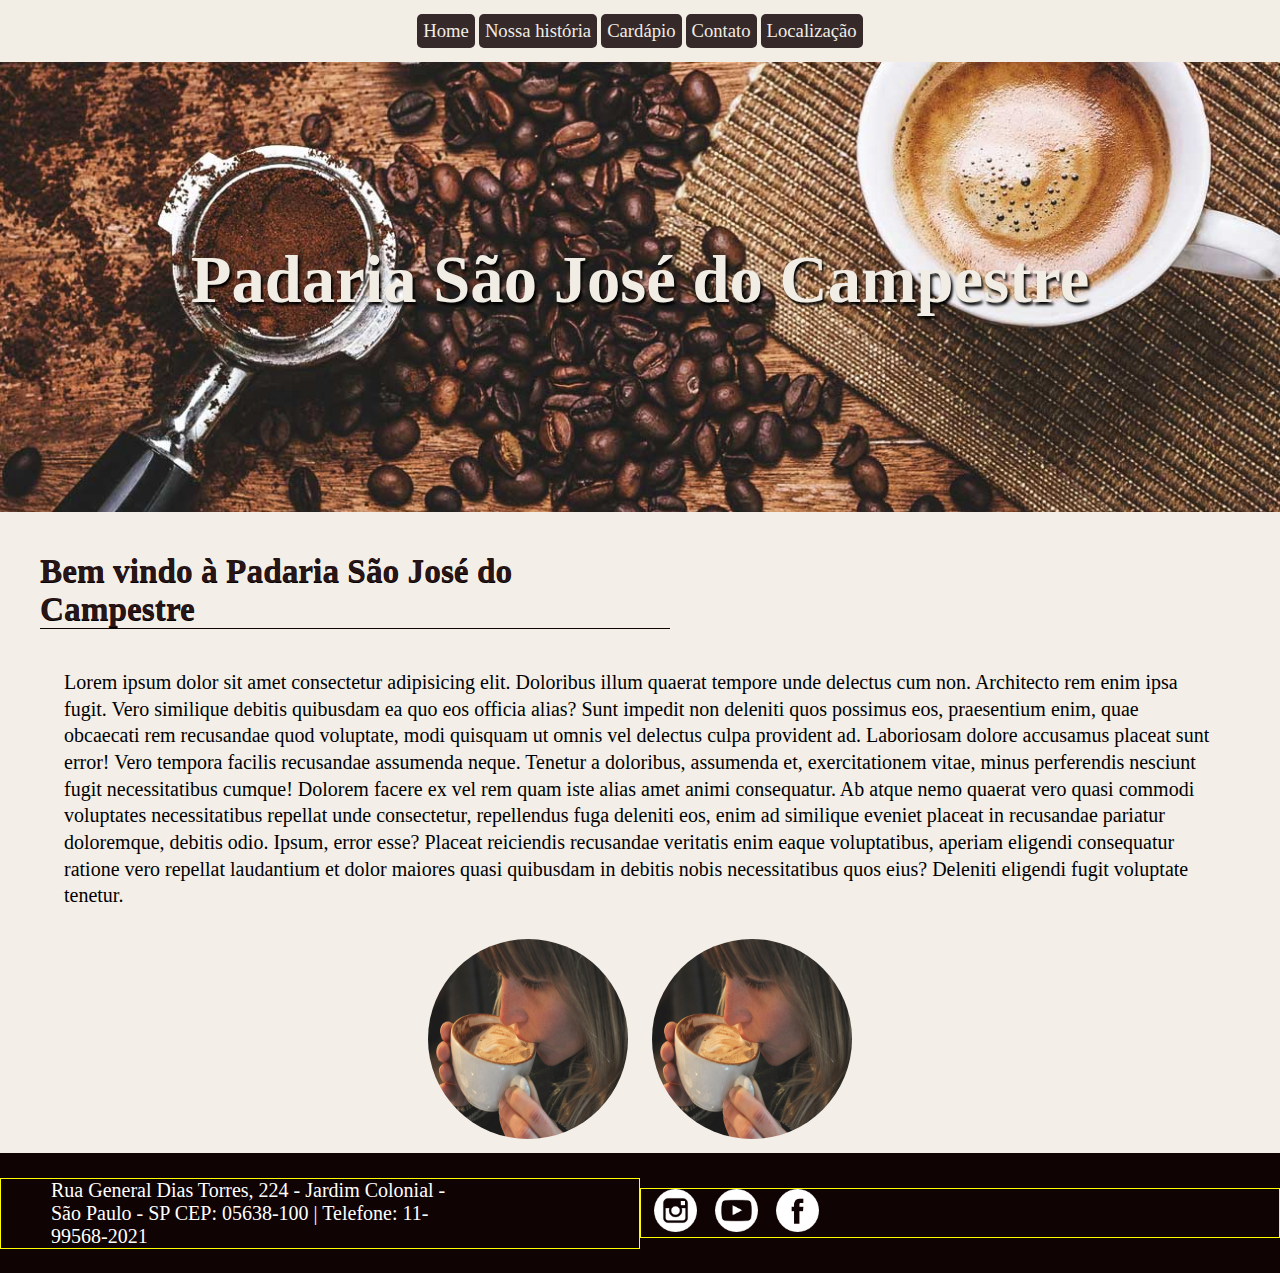
<file: 3-31032022/Cafeteria/index.html>
<!DOCTYPE html>
<html lang="pt-BR">
<head>
    <meta charset="UTF-8">
    <meta http-equiv="X-UA-Compatible" content="IE=edge">
    <meta name="viewport" content="width=device-width, initial-scale=1.0">
    <title>Padaria São José do Campestre</title>
    <!-- link para o arquivo de CSS -->
    <link rel="stylesheet" href="css/style.css">
</head>
<body>
    <!-- 
        Definir o cabeçalho da página com uma
    imagem de fundo e um texto para identificar
    o título da página com a tag h1 
-->

<nav>
    <ul>
        <li><a href="index.html">Home</a></li>
        <li><a href="nossahistoria.html">Nossa história</a></li>
        <li><a href="cardapio.html">Cardápio</a></li>
        <li><a href="contato.html">Contato</a></li>
        <li><a href="localizacao.html">Localização</a></li>
    </ul>
</nav>

<header>
    <h1>Padaria São José do Campestre</h1>
</header>


<main>
    <h2>Bem vindo à Padaria São José do Campestre</h2>
    <div id="home">
            <p>
                 Lorem ipsum dolor sit amet consectetur adipisicing elit. Doloribus illum quaerat tempore unde delectus cum non. Architecto rem enim ipsa fugit. Vero similique debitis quibusdam ea quo eos officia alias?
                 Sunt impedit non deleniti quos possimus eos, praesentium enim, quae obcaecati rem recusandae quod voluptate, modi quisquam ut omnis vel delectus culpa provident ad. Laboriosam dolore accusamus placeat sunt error!
                 Vero tempora facilis recusandae assumenda neque. Tenetur a doloribus, assumenda et, exercitationem vitae, minus perferendis nesciunt fugit necessitatibus cumque! Dolorem facere ex vel rem quam iste alias amet animi consequatur.
                 Ab atque nemo quaerat vero quasi commodi voluptates necessitatibus repellat unde consectetur, repellendus fuga deleniti eos, enim ad similique eveniet placeat in recusandae pariatur doloremque, debitis odio. Ipsum, error esse?
                 Placeat reiciendis recusandae veritatis enim eaque voluptatibus, aperiam eligendi consequatur ratione vero repellat laudantium et dolor maiores quasi quibusdam in debitis nobis necessitatibus quos eius? Deleniti eligendi fugit voluptate tenetur.
            </p>
    </div>

    <div id="imgHome">
        <img src="img/tomarcafe2.jpg" alt="Cliente na Padaria São José do Campestre">
        <img src="img/tomarcafe2.jpg" alt="Cliente na Padaria São José do Campestre">
    </div>

</main>

<footer>
    <div id="endereco">
        <style>

            p {
                margin-right: 180px;
                margin-left: 50px;
            }
        
        </style>
            <p>
            Rua General Dias Torres, 224
            - Jardim Colonial - São Paulo - SP
            CEP: 05638-100
            | Telefone: 11-99568-2021
            </p>
    </div>
    <div id="redes">
        <ul>
            <li><a href="http://www.instagram.com" target="_blank"><img src="img/instagram.png" alt="Nosso Instagram"></a></li>
            <li><a href="http://www.youtube.com" target="_blank"><img src="img/youtube.png" alt="Nosso Canal do YouTube"></a></li>
            <li><a href="http://www.facebook.com" target="_blank"><img src="img/facebook.png" alt="Nosso Facebook"></a></li>
        </ul>
    </div>
</footer>


</body>
</html>






</body>

</html>
</file>
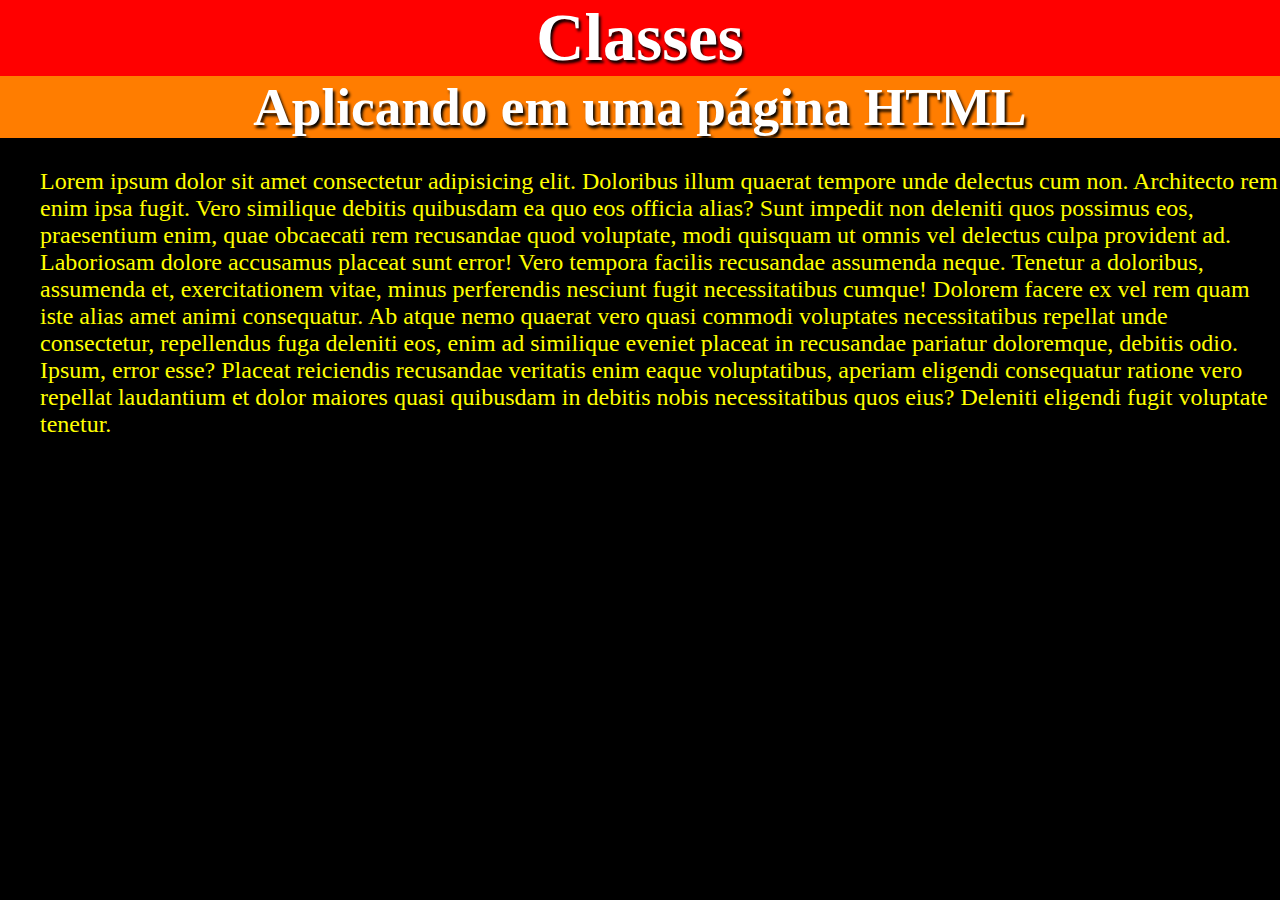
<file: 5-04042022/Classes_Responsividade/index.html>
<!DOCTYPE html>
<html lang="pt-BR">
<head>
    <meta charset="UTF-8">
    <meta http-equiv="X-UA-Compatible" content="IE=edge">
    <meta name="viewport" content="width=device-width, initial-scale=1.0">
    <title>Estudo de Classes</title>
    <!-- link para o arquivo de CSS -->
    <link rel="stylesheet" href="css/style.css">
</head>
<body class = "bgPreto">
    <!-- 
        Definir o cabeçalho da página com uma
    imagem de fundo e um texto para identificar
    o título da página com a tag h1 
-->

<h1 class="bgVermelho txBranco t1">Classes</h1>

    <h2 class="bgLaranja txBranco t2">Aplicando em uma página HTML</h2>

<div class="txAmarelo p1">
            <p><span>
                 Lorem ipsum dolor sit amet consectetur adipisicing elit. Doloribus illum quaerat tempore unde delectus cum non. Architecto rem enim ipsa fugit. Vero similique debitis quibusdam ea quo eos officia alias?
                 Sunt impedit non deleniti quos possimus eos, praesentium enim, quae obcaecati rem recusandae quod voluptate, modi quisquam ut omnis vel delectus culpa provident ad. Laboriosam dolore accusamus placeat sunt error!
                 Vero tempora facilis recusandae assumenda neque. Tenetur a doloribus, assumenda et, exercitationem vitae, minus perferendis nesciunt fugit necessitatibus cumque! Dolorem facere ex vel rem quam iste alias amet animi consequatur.
                 Ab atque nemo quaerat vero quasi commodi voluptates necessitatibus repellat unde consectetur, repellendus fuga deleniti eos, enim ad similique eveniet placeat in recusandae pariatur doloremque, debitis odio. Ipsum, error esse?
                 Placeat reiciendis recusandae veritatis enim eaque voluptatibus, aperiam eligendi consequatur ratione vero repellat laudantium et dolor maiores quasi quibusdam in debitis nobis necessitatibus quos eius? Deleniti eligendi fugit voluptate tenetur.
            </p></span>
</div>

<div>
    <pre>
        <code>
        script
        alerta("joao");
        script
        </code>
    </pre>
</div>


</body>
</html>
</file>
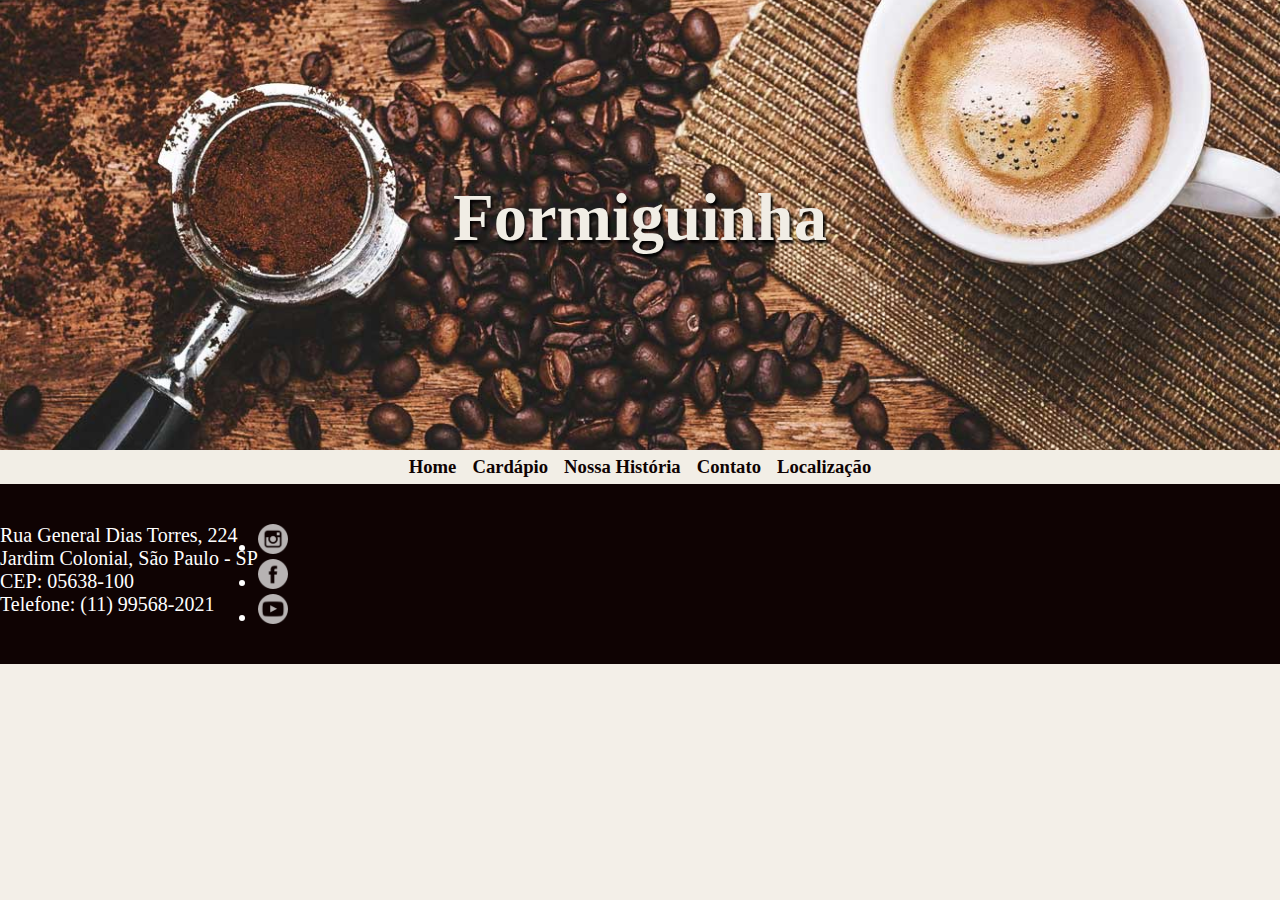
<file: 2-30032022/Cafeteria/template.html>
<!DOCTYPE html>
<html lang="pt-br">

<head>
    <meta charset="UTF-8">

    <meta http-equiv="X-UA-Compatible" content="IE=edge">
    
    <meta name="viewport" content="width=device-width, initial-scale=1.0">
    
    <title>Formiguinha</title>

    <link rel="stylesheet"
    href="css/style.css">

</head>

<body>

<!--Definir o cabeçalho da página com uma imagem de fundo
    e um texto para identificar o título da página com a tag h1-->
<header>
      
    <style>
        h1 {
            opacity: 1;
        }
    </style>
    <h1>Formiguinha</h1>

</header>   


    <nav>
        <ul>
            <li><a href="index.html">Home</a></li>
            <li><a href="cardapio.html">Cardápio</a></li>
            <li><a href="nossahistoria.html">Nossa História</a></li>
            <li><a href="contato.html">Contato</a></li>
            <li><a href="localizacao.html">Localização</a></li>
        </ul>
    </nav>


<main>


</main>


<footer>
    <div id="endereco">
        <p>
            Rua General Dias Torres, 224<br>
            Jardim Colonial, São Paulo - SP<br>
            CEP: 05638-100<br>
            Telefone: (11) 99568-2021
        </p>
    </div>

    <div id="redes">
        <ul>
            <li><a href="http://www.instagram.com"><img src="img/instagram.png" width="30px" height="30px" alt="Nosso Instagram"></a></li>
            <li><a href="http://www.facebook.com"><img src="img/facebook.png" width="30px" height="30px" alt="Nosso Facebook"></a></li>
            <li><a href="http://www.youtube.com"><img src="img/youtube.png" width="30px" height="30px" alt="Nosso YouTube"></a></li>
        </ul>
    </div>
</footer>

















</body>

</html>
</file>
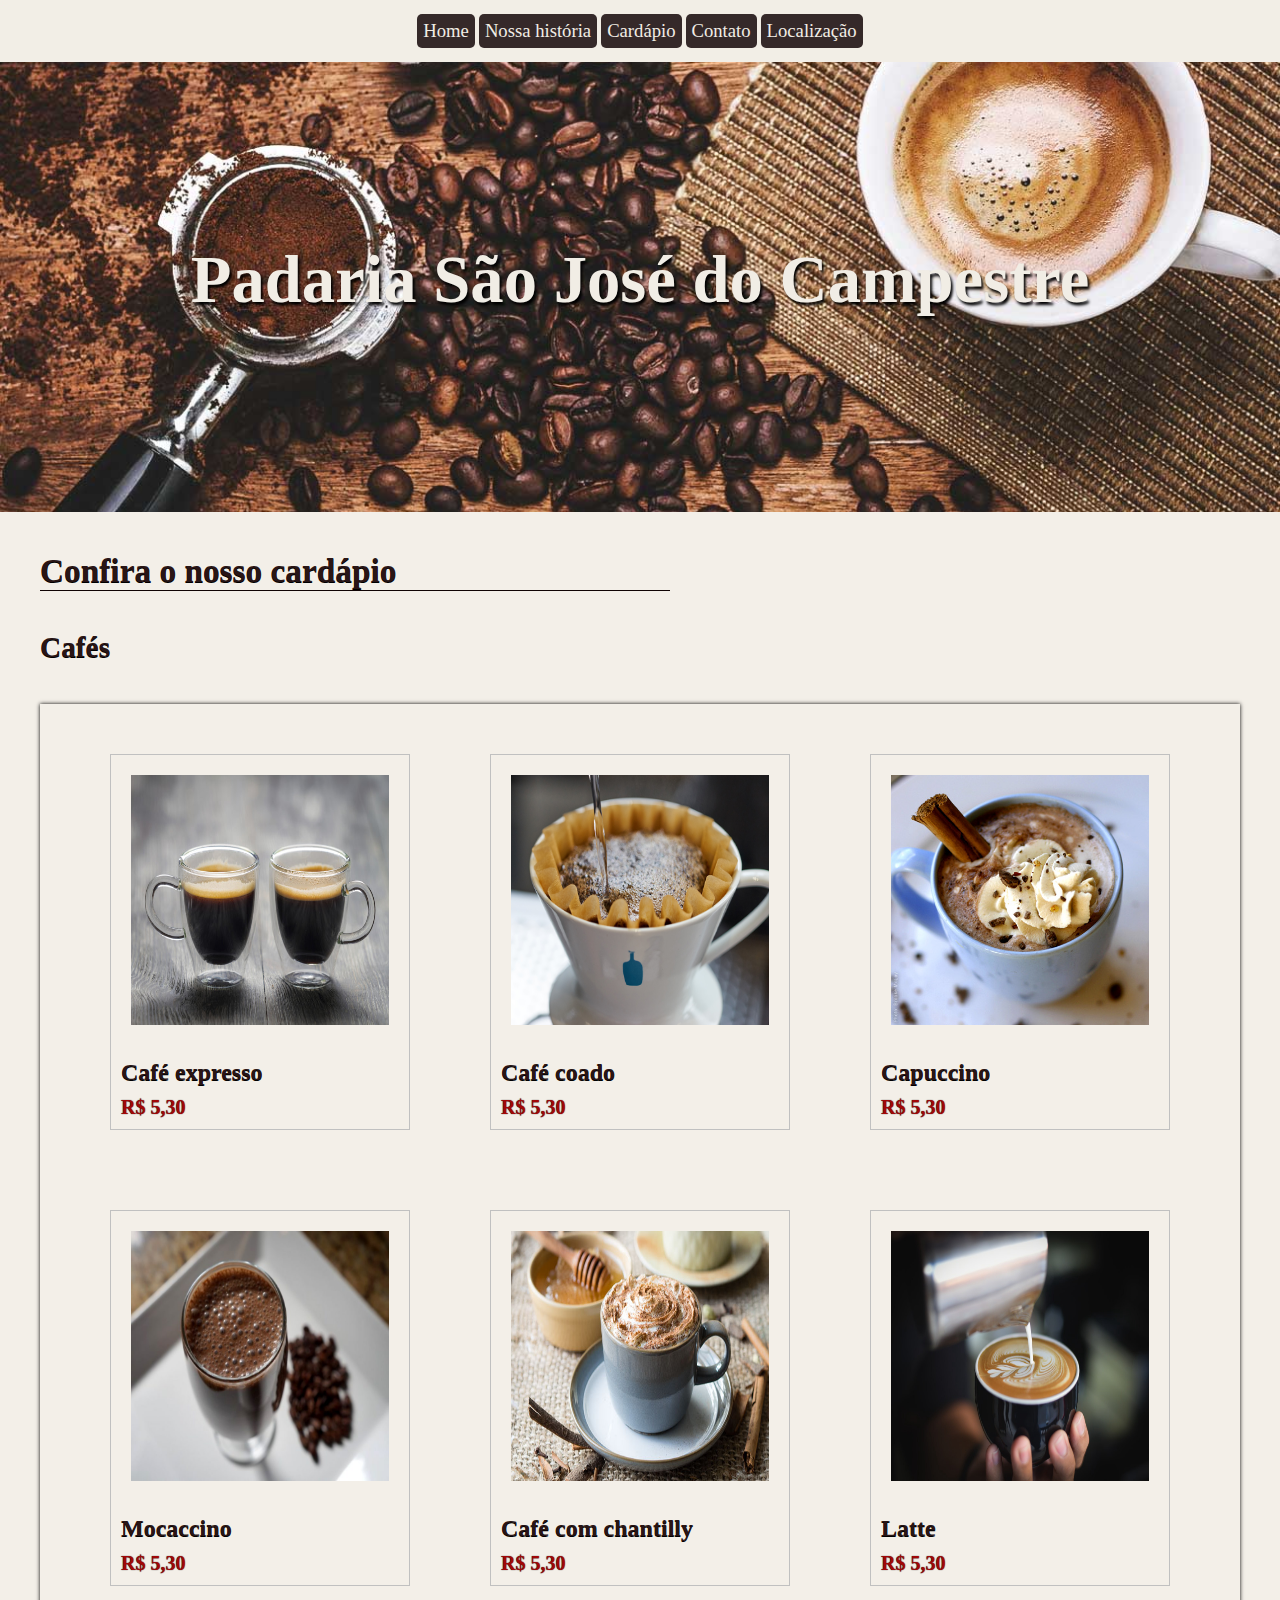
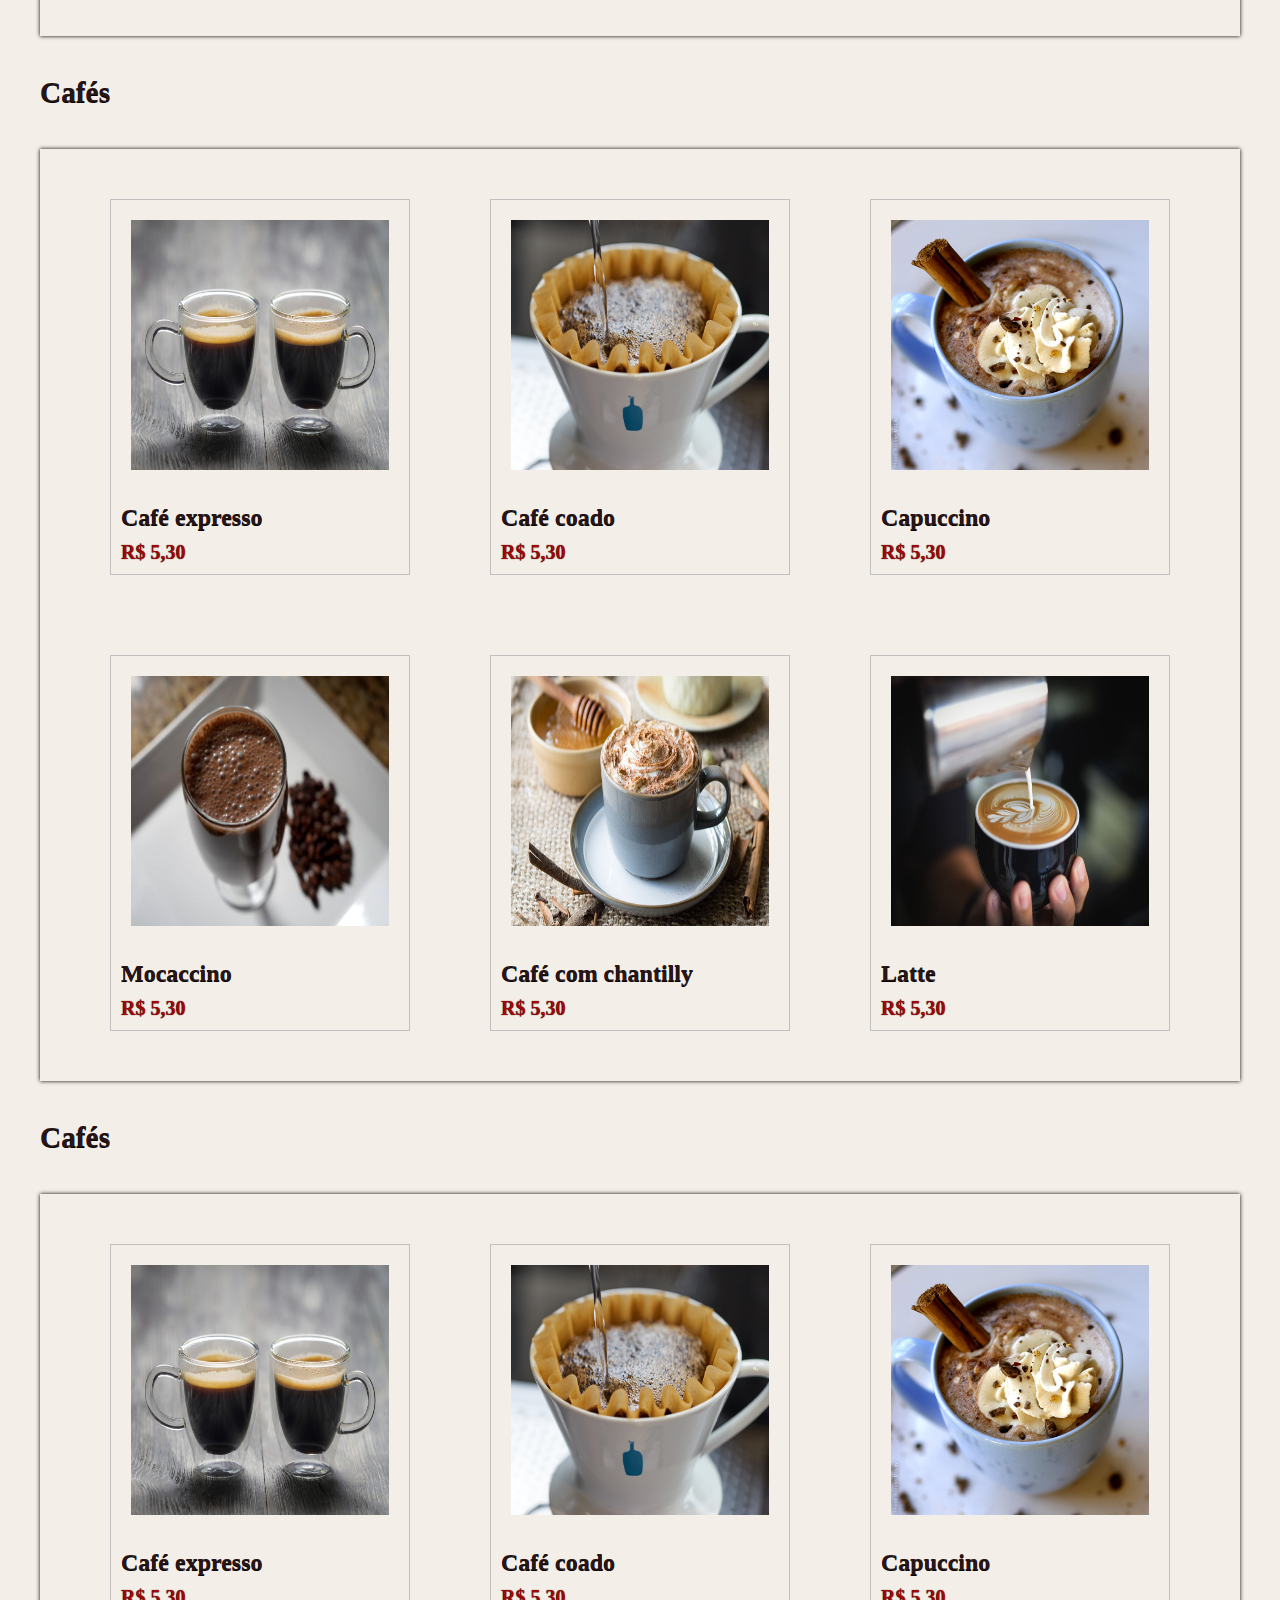
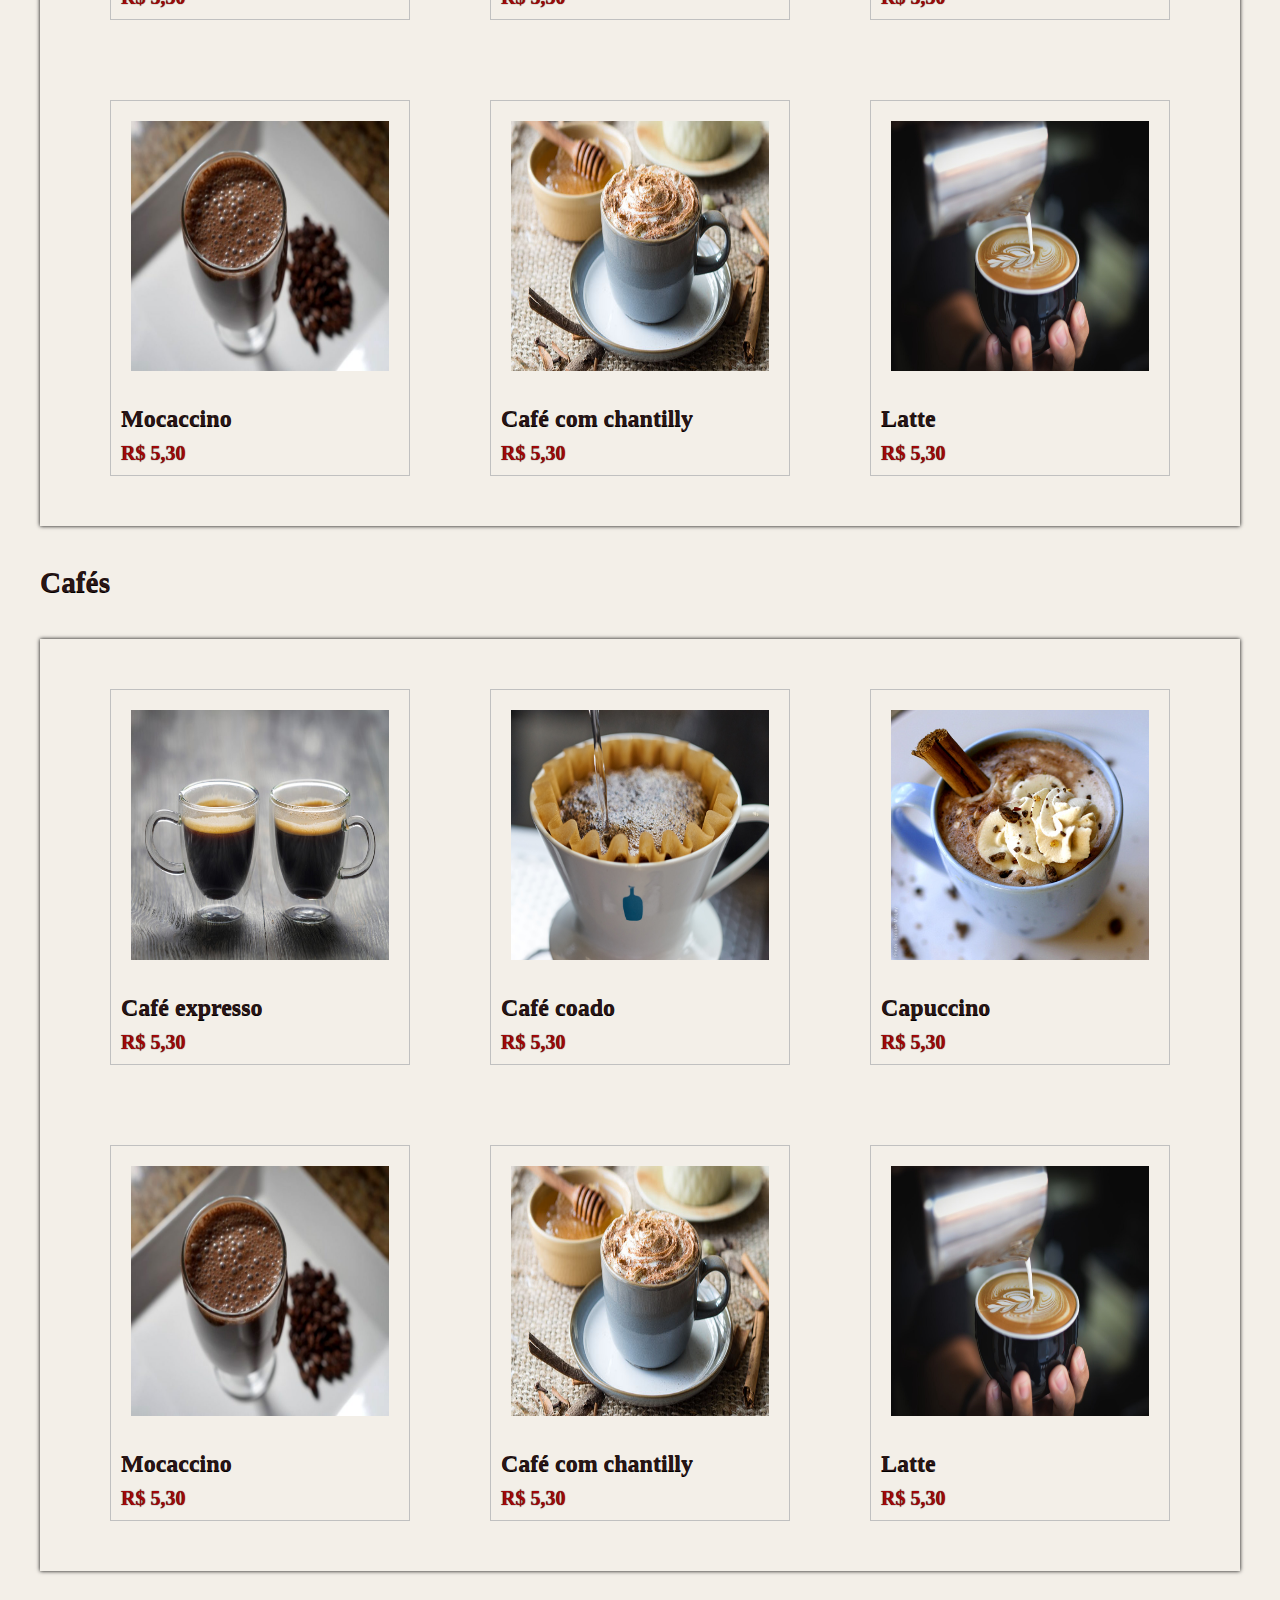
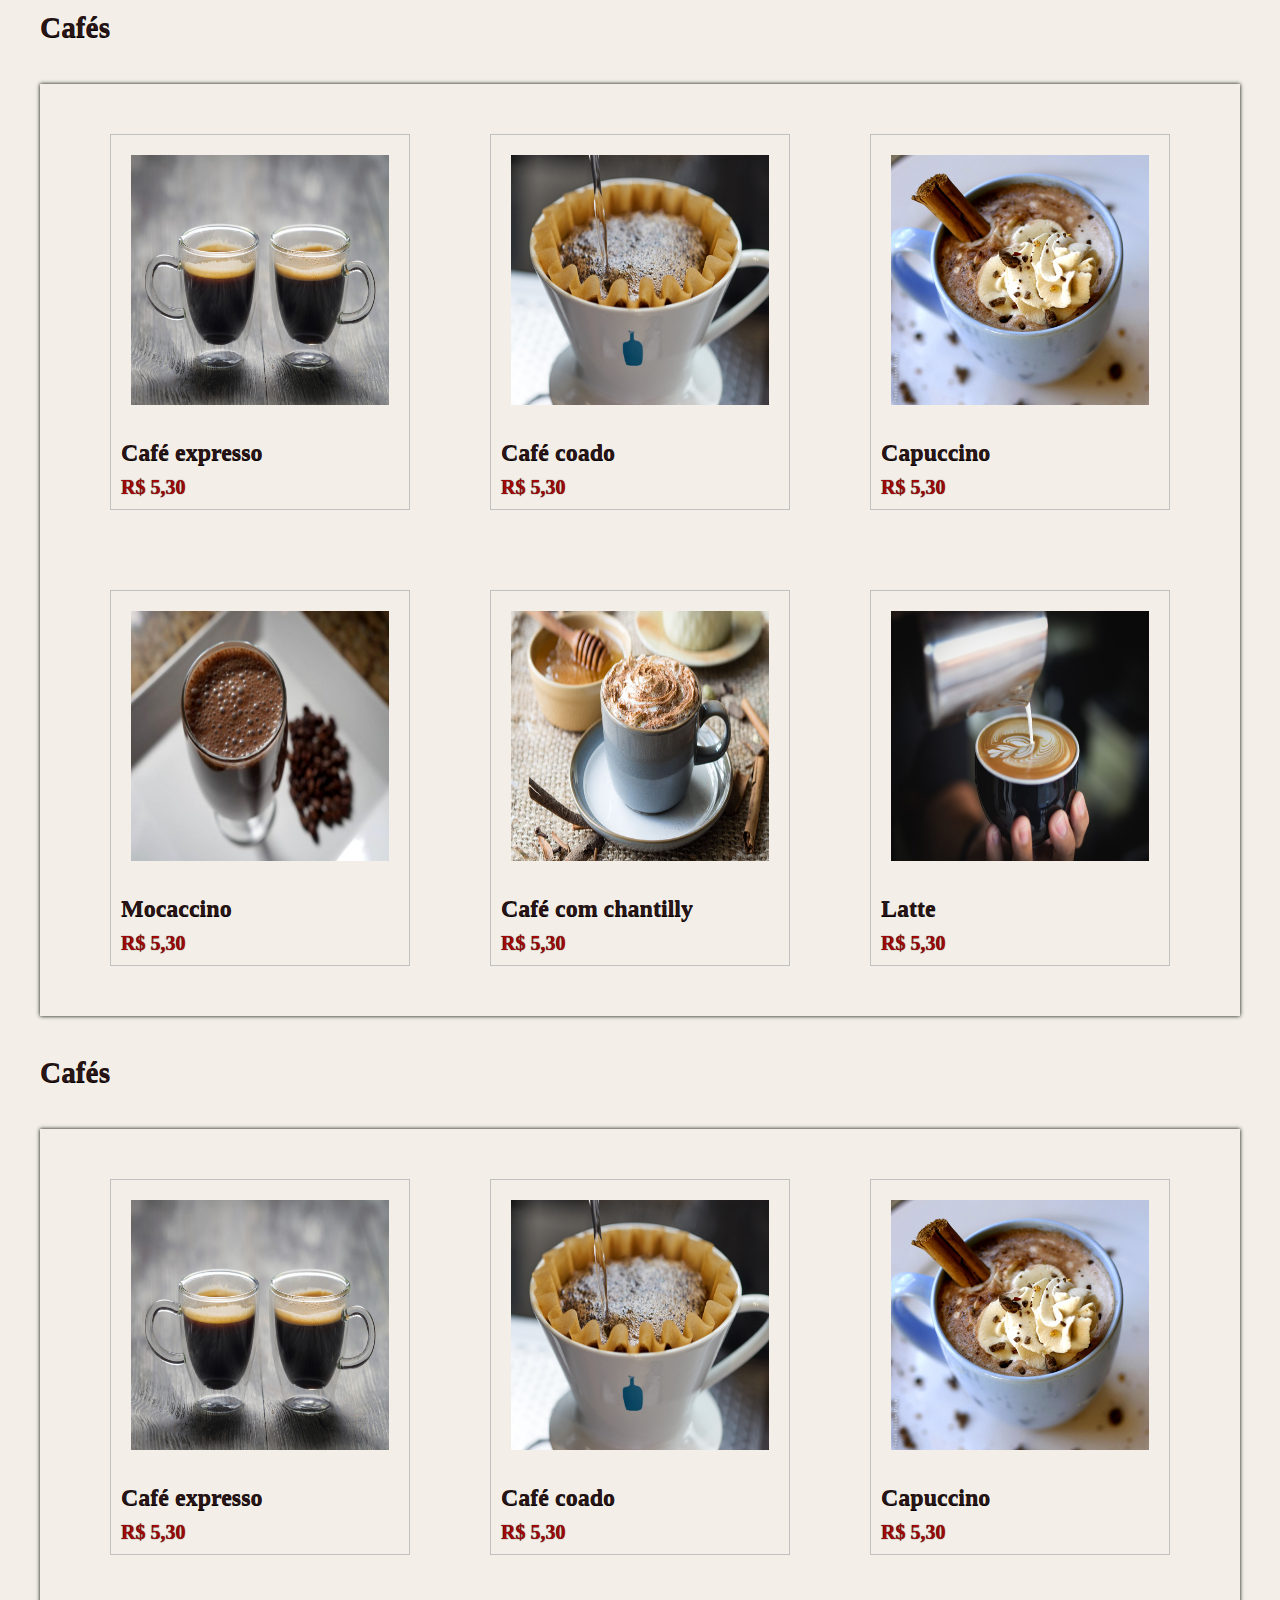
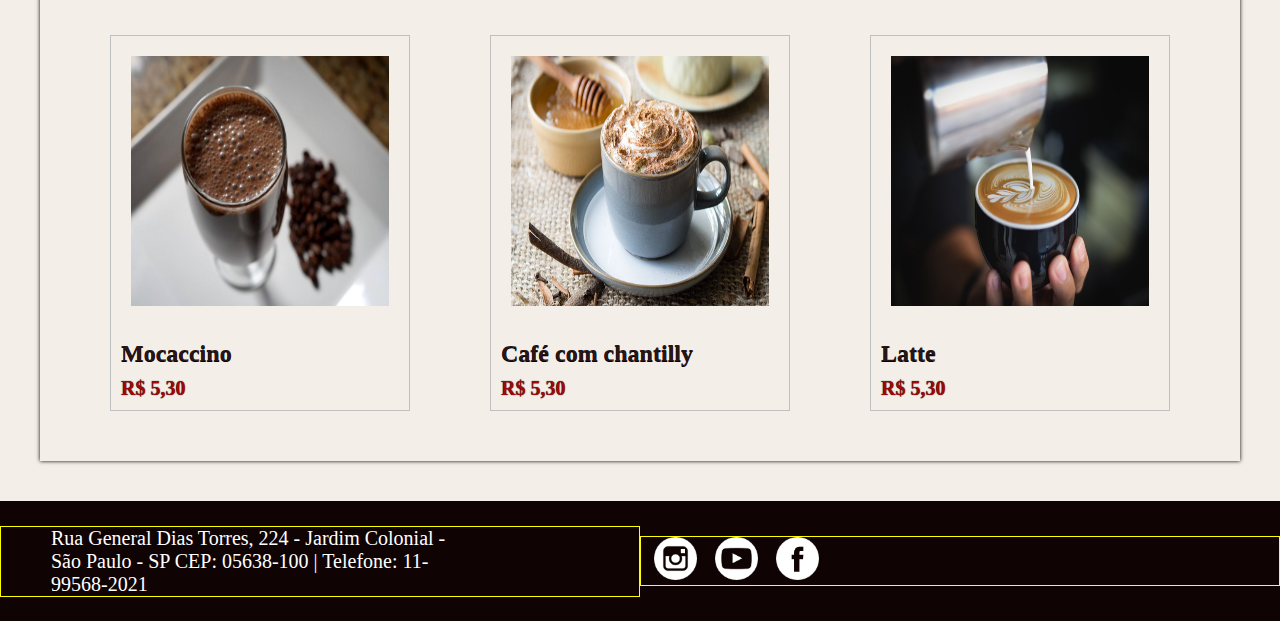
<file: 3-31032022/Cafeteria/cardapio.html>
<!DOCTYPE html>
<html lang="pt-BR">
<head>
    <meta charset="UTF-8">
    <meta http-equiv="X-UA-Compatible" content="IE=edge">
    <meta name="viewport" content="width=device-width, initial-scale=1.0">
    <title>Padaria São José do Campestre</title>
    <!-- link para o arquivo de CSS -->
    <link rel="stylesheet" href="css/style.css">
</head>
<body>
    <!-- 
        Definir o cabeçalho da página com uma
    imagem de fundo e um texto para identificar
    o título da página com a tag h1 
-->

<nav>
    <ul>
        <li><a href="index.html">Home</a></li>
        <li><a href="nossahistoria.html">Nossa história</a></li>
        <li><a href="cardapio.html">Cardápio</a></li>
        <li><a href="contato.html">Contato</a></li>
        <li><a href="localizacao.html">Localização</a></li>
    </ul>
</nav>

<header>
    <h1>Padaria São José do Campestre</h1>
</header>


<main>

    <h2>Confira o nosso cardápio</h2>

    <h3>Cafés</h3>

    <!--div#linha>div>h4>p-->


    <!--Início da linha dos cafés-->
    <div id="linha">
        <div>
            <img src="img/cafe15.jpeg" alt="Café expresso">
            <h4>Café expresso</h4>
            <p>R$ 5,30</p>
        </div>

        <div>
            <img src="img/cafe9.jpg" alt="Café coado">
            <h4>Café coado</h4>
            <p>R$ 5,30</p>
        </div>

        <div>
            <img src="img/bebida6.jpg" alt="Capuccino">
            <h4>Capuccino</h4>
            <p>R$ 5,30</p>
        </div>

        <div>
            <img src="img/cafe11.jpg" alt="Mocaccino">
            <h4>Mocaccino</h4>
            <p>R$ 5,30</p>
        </div>

        <div>
            <img src="img/bebida4.jpg" alt="Café com chantilly">
            <h4>Café com chantilly</h4>
            <p>R$ 5,30</p>
        </div>

        <div>
            <img src="img/cafe7.jpeg" alt="Latte">
            <h4>Latte</h4>
            <p>R$ 5,30</p>
        </div>


    </div>
     <!--Fim da linha dos cafés-->

     <h3>Cafés</h3>

     <!--div#linha>div>h4>p-->
 
 
     <!--Início da linha dos cafés-->
     <div id="linha">
         <div>
             <img src="img/cafe15.jpeg" alt="Café expresso">
             <h4>Café expresso</h4>
             <p>R$ 5,30</p>
         </div>
 
         <div>
             <img src="img/cafe9.jpg" alt="Café coado">
             <h4>Café coado</h4>
             <p>R$ 5,30</p>
         </div>
 
         <div>
             <img src="img/bebida6.jpg" alt="Capuccino">
             <h4>Capuccino</h4>
             <p>R$ 5,30</p>
         </div>
 
         <div>
             <img src="img/cafe11.jpg" alt="Mocaccino">
             <h4>Mocaccino</h4>
             <p>R$ 5,30</p>
         </div>
 
         <div>
             <img src="img/bebida4.jpg" alt="Café com chantilly">
             <h4>Café com chantilly</h4>
             <p>R$ 5,30</p>
         </div>
 
         <div>
             <img src="img/cafe7.jpeg" alt="Latte">
             <h4>Latte</h4>
             <p>R$ 5,30</p>
         </div>
 
 
     </div>
      <!--Fim da linha dos cafés-->

      <h3>Cafés</h3>

    <!--div#linha>div>h4>p-->


    <!--Início da linha dos cafés-->
    <div id="linha">
        <div>
            <img src="img/cafe15.jpeg" alt="Café expresso">
            <h4>Café expresso</h4>
            <p>R$ 5,30</p>
        </div>

        <div>
            <img src="img/cafe9.jpg" alt="Café coado">
            <h4>Café coado</h4>
            <p>R$ 5,30</p>
        </div>

        <div>
            <img src="img/bebida6.jpg" alt="Capuccino">
            <h4>Capuccino</h4>
            <p>R$ 5,30</p>
        </div>

        <div>
            <img src="img/cafe11.jpg" alt="Mocaccino">
            <h4>Mocaccino</h4>
            <p>R$ 5,30</p>
        </div>

        <div>
            <img src="img/bebida4.jpg" alt="Café com chantilly">
            <h4>Café com chantilly</h4>
            <p>R$ 5,30</p>
        </div>

        <div>
            <img src="img/cafe7.jpeg" alt="Latte">
            <h4>Latte</h4>
            <p>R$ 5,30</p>
        </div>


    </div>
     <!--Fim da linha dos cafés-->

     <h3>Cafés</h3>

    <!--div#linha>div>h4>p-->


    <!--Início da linha dos cafés-->
    <div id="linha">
        <div>
            <img src="img/cafe15.jpeg" alt="Café expresso">
            <h4>Café expresso</h4>
            <p>R$ 5,30</p>
        </div>

        <div>
            <img src="img/cafe9.jpg" alt="Café coado">
            <h4>Café coado</h4>
            <p>R$ 5,30</p>
        </div>

        <div>
            <img src="img/bebida6.jpg" alt="Capuccino">
            <h4>Capuccino</h4>
            <p>R$ 5,30</p>
        </div>

        <div>
            <img src="img/cafe11.jpg" alt="Mocaccino">
            <h4>Mocaccino</h4>
            <p>R$ 5,30</p>
        </div>

        <div>
            <img src="img/bebida4.jpg" alt="Café com chantilly">
            <h4>Café com chantilly</h4>
            <p>R$ 5,30</p>
        </div>

        <div>
            <img src="img/cafe7.jpeg" alt="Latte">
            <h4>Latte</h4>
            <p>R$ 5,30</p>
        </div>


    </div>
     <!--Fim da linha dos cafés-->

     <h3>Cafés</h3>

    <!--div#linha>div>h4>p-->


    <!--Início da linha dos cafés-->
    <div id="linha">
        <div>
            <img src="img/cafe15.jpeg" alt="Café expresso">
            <h4>Café expresso</h4>
            <p>R$ 5,30</p>
        </div>

        <div>
            <img src="img/cafe9.jpg" alt="Café coado">
            <h4>Café coado</h4>
            <p>R$ 5,30</p>
        </div>

        <div>
            <img src="img/bebida6.jpg" alt="Capuccino">
            <h4>Capuccino</h4>
            <p>R$ 5,30</p>
        </div>

        <div>
            <img src="img/cafe11.jpg" alt="Mocaccino">
            <h4>Mocaccino</h4>
            <p>R$ 5,30</p>
        </div>

        <div>
            <img src="img/bebida4.jpg" alt="Café com chantilly">
            <h4>Café com chantilly</h4>
            <p>R$ 5,30</p>
        </div>

        <div>
            <img src="img/cafe7.jpeg" alt="Latte">
            <h4>Latte</h4>
            <p>R$ 5,30</p>
        </div>


    </div>
     <!--Fim da linha dos cafés-->

     <h3>Cafés</h3>

    <!--div#linha>div>h4>p-->


    <!--Início da linha dos cafés-->
    <div id="linha">
        <div>
            <img src="img/cafe15.jpeg" alt="Café expresso">
            <h4>Café expresso</h4>
            <p>R$ 5,30</p>
        </div>

        <div>
            <img src="img/cafe9.jpg" alt="Café coado">
            <h4>Café coado</h4>
            <p>R$ 5,30</p>
        </div>

        <div>
            <img src="img/bebida6.jpg" alt="Capuccino">
            <h4>Capuccino</h4>
            <p>R$ 5,30</p>
        </div>

        <div>
            <img src="img/cafe11.jpg" alt="Mocaccino">
            <h4>Mocaccino</h4>
            <p>R$ 5,30</p>
        </div>

        <div>
            <img src="img/bebida4.jpg" alt="Café com chantilly">
            <h4>Café com chantilly</h4>
            <p>R$ 5,30</p>
        </div>

        <div>
            <img src="img/cafe7.jpeg" alt="Latte">
            <h4>Latte</h4>
            <p>R$ 5,30</p>
        </div>


    </div>
     <!--Fim da linha dos cafés-->

     
</main>

<footer>
    <div id="endereco">
        <style>

            p {
                margin-right: 180px;
                margin-left: 50px;
            }
        
        </style>
            <p>
            Rua General Dias Torres, 224
            - Jardim Colonial - São Paulo - SP
            CEP: 05638-100
            | Telefone: 11-99568-2021
            </p>
    </div>

    <div id="redes">
        <ul>
            <li><a href="http://www.instagram.com" target="_blank"><img src="img/instagram.png" alt="Nosso Instagram"></a></li>
            <li><a href="http://www.youtube.com" target="_blank"><img src="img/youtube.png" alt="Nosso Canal do YouTube"></a></li>
            <li><a href="http://www.facebook.com" target="_blank"><img src="img/facebook.png" alt="Nosso Facebook"></a></li>
        </ul>
    </div>
</footer>


</body>
</html>






</body>

</html>
</file>
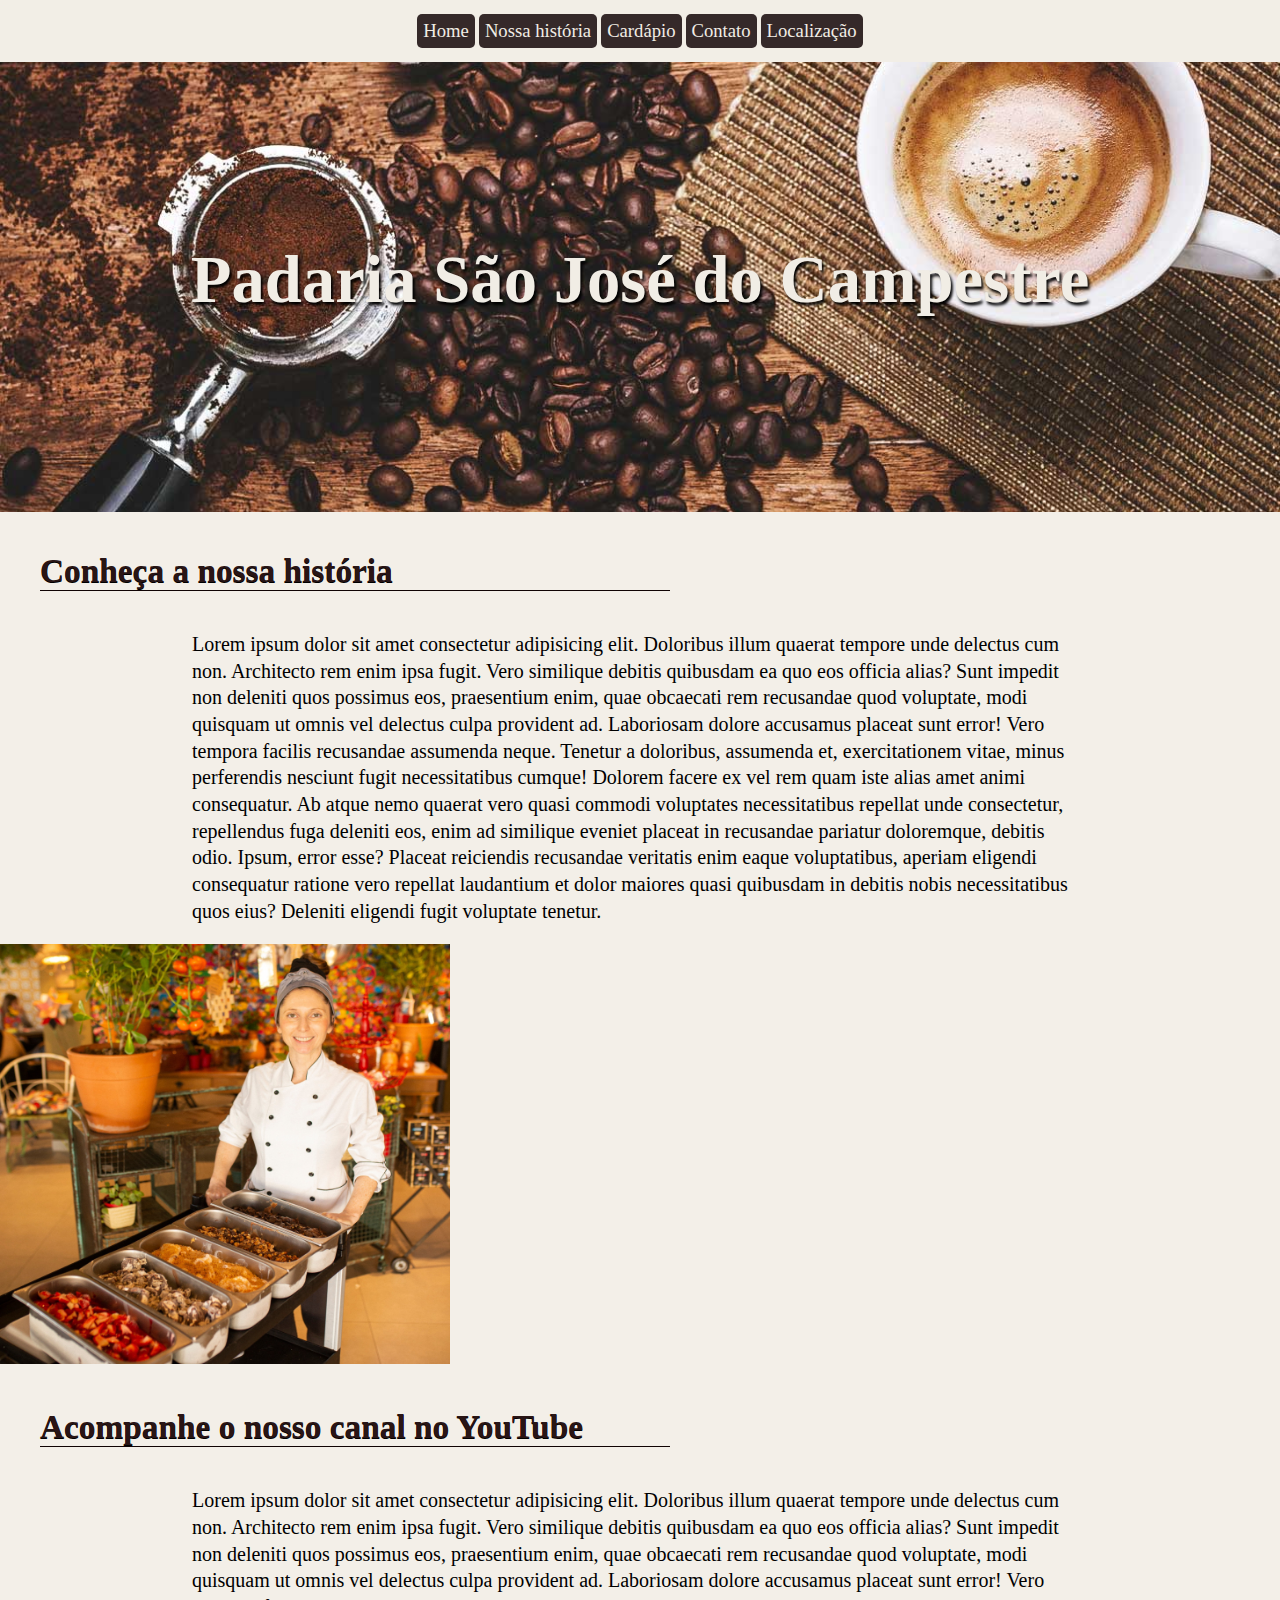
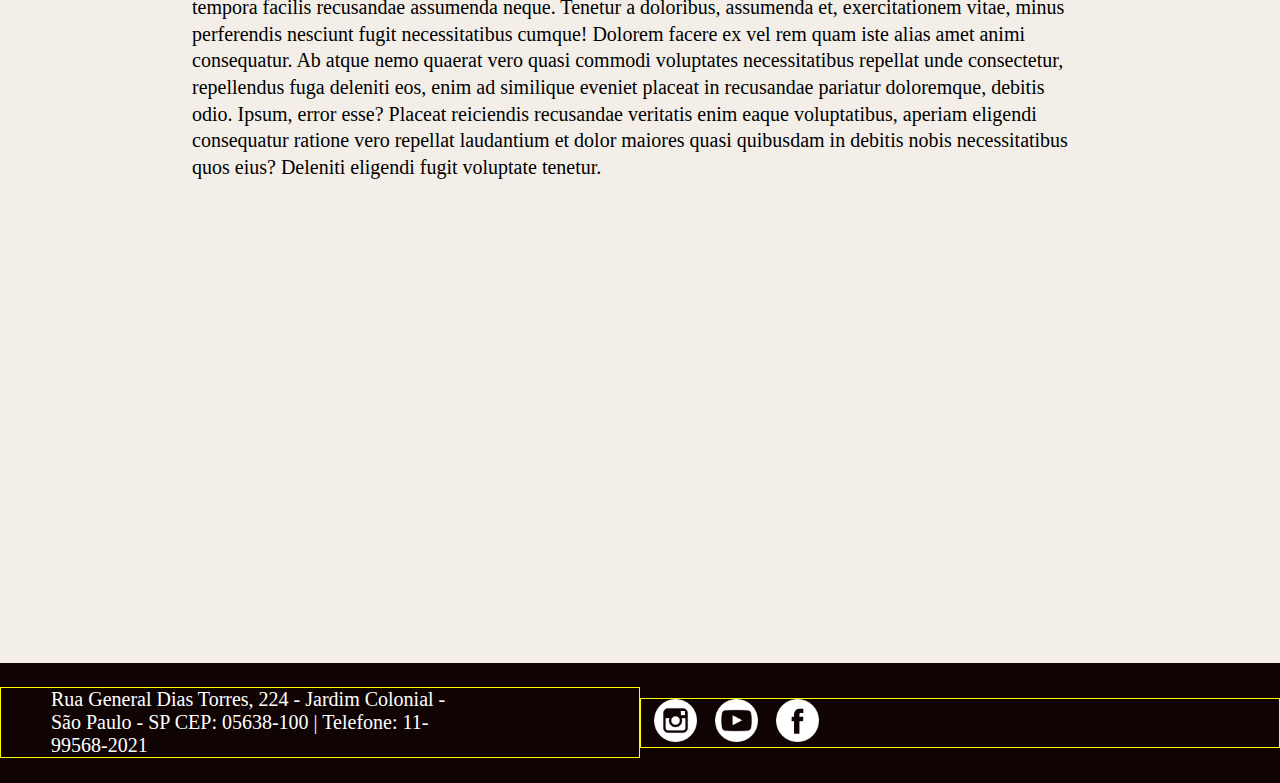
<file: 3-31032022/Cafeteria/nossahistoria.html>
<!DOCTYPE html>
<html lang="pt-BR">
<head>
    <meta charset="UTF-8">
    <meta http-equiv="X-UA-Compatible" content="IE=edge">
    <meta name="viewport" content="width=device-width, initial-scale=1.0">
    <title>Padaria São José do Campestre</title>
    <!-- link para o arquivo de CSS -->
    <link rel="stylesheet" href="css/style.css">
</head>
<body>
    <!-- 
        Definir o cabeçalho da página com uma
    imagem de fundo e um texto para identificar
    o título da página com a tag h1 
-->

<nav>
    <ul>
        <li><a href="index.html">Home</a></li>
        <li><a href="nossahistoria.html">Nossa história</a></li>
        <li><a href="cardapio.html">Cardápio</a></li>
        <li><a href="contato.html">Contato</a></li>
        <li><a href="localizacao.html">Localização</a></li>
    </ul>
</nav>

<header>
    <h1>Padaria São José do Campestre</h1>
</header>


<main>
    <h2>Conheça a nossa história</h2>

    <div id="historia">
        <p><span>Lorem ipsum dolor sit amet consectetur adipisicing elit. Doloribus illum quaerat tempore unde delectus cum non. Architecto rem enim ipsa fugit. Vero similique debitis quibusdam ea quo eos officia alias?
            Sunt impedit non deleniti quos possimus eos, praesentium enim, quae obcaecati rem recusandae quod voluptate, modi quisquam ut omnis vel delectus culpa provident ad. Laboriosam dolore accusamus placeat sunt error!
            Vero tempora facilis recusandae assumenda neque. Tenetur a doloribus, assumenda et, exercitationem vitae, minus perferendis nesciunt fugit necessitatibus cumque! Dolorem facere ex vel rem quam iste alias amet animi consequatur.
            Ab atque nemo quaerat vero quasi commodi voluptates necessitatibus repellat unde consectetur, repellendus fuga deleniti eos, enim ad similique eveniet placeat in recusandae pariatur doloremque, debitis odio. Ipsum, error esse?
            Placeat reiciendis recusandae veritatis enim eaque voluptatibus, aperiam eligendi consequatur ratione vero repellat laudantium et dolor maiores quasi quibusdam in debitis nobis necessitatibus quos eius? Deleniti eligendi fugit voluptate tenetur.</span></p>
    </div>

    <div id="imgHistoria">
        <img src="img/formiguinha.jpg" alt="Fundador da Padaria São José do Campestre">
    </div>
  
    <h2>Acompanhe o nosso canal no YouTube</h2>

    <div id="historia">
        <p><span>Lorem ipsum dolor sit amet consectetur adipisicing elit. Doloribus illum quaerat tempore unde delectus cum non. Architecto rem enim ipsa fugit. Vero similique debitis quibusdam ea quo eos officia alias?
            Sunt impedit non deleniti quos possimus eos, praesentium enim, quae obcaecati rem recusandae quod voluptate, modi quisquam ut omnis vel delectus culpa provident ad. Laboriosam dolore accusamus placeat sunt error!
            Vero tempora facilis recusandae assumenda neque. Tenetur a doloribus, assumenda et, exercitationem vitae, minus perferendis nesciunt fugit necessitatibus cumque! Dolorem facere ex vel rem quam iste alias amet animi consequatur.
            Ab atque nemo quaerat vero quasi commodi voluptates necessitatibus repellat unde consectetur, repellendus fuga deleniti eos, enim ad similique eveniet placeat in recusandae pariatur doloremque, debitis odio. Ipsum, error esse?
            Placeat reiciendis recusandae veritatis enim eaque voluptatibus, aperiam eligendi consequatur ratione vero repellat laudantium et dolor maiores quasi quibusdam in debitis nobis necessitatibus quos eius? Deleniti eligendi fugit voluptate tenetur.</span></p>
    </div>
    <br>
    <iframe src="https://www.youtube.com/embed/ejNmRS6ls0s" title="YouTube video player" frameborder="0" allow="accelerometer; autoplay; clipboard-write; encrypted-media; gyroscope; picture-in-picture" allowfullscreen></iframe>

</main>

<footer>
    <div id="endereco">
        <style>

            p {
                margin-right: 180px;
                margin-left: 50px;
            }
        
        </style>
            <p>
            Rua General Dias Torres, 224
            - Jardim Colonial - São Paulo - SP
            CEP: 05638-100
            | Telefone: 11-99568-2021
            </p>
    </div>
    <div id="redes">
        <ul>
            <li><a href="http://www.instagram.com" target="_blank"><img src="img/instagram.png" alt="Nosso Instagram"></a></li>
            <li><a href="http://www.youtube.com" target="_blank"><img src="img/youtube.png" alt="Nosso Canal do YouTube"></a></li>
            <li><a href="http://www.facebook.com" target="_blank"><img src="img/facebook.png" alt="Nosso Facebook"></a></li>
        </ul>
    </div>
</footer>


</body>
</html>






</body>

</html>
</file>
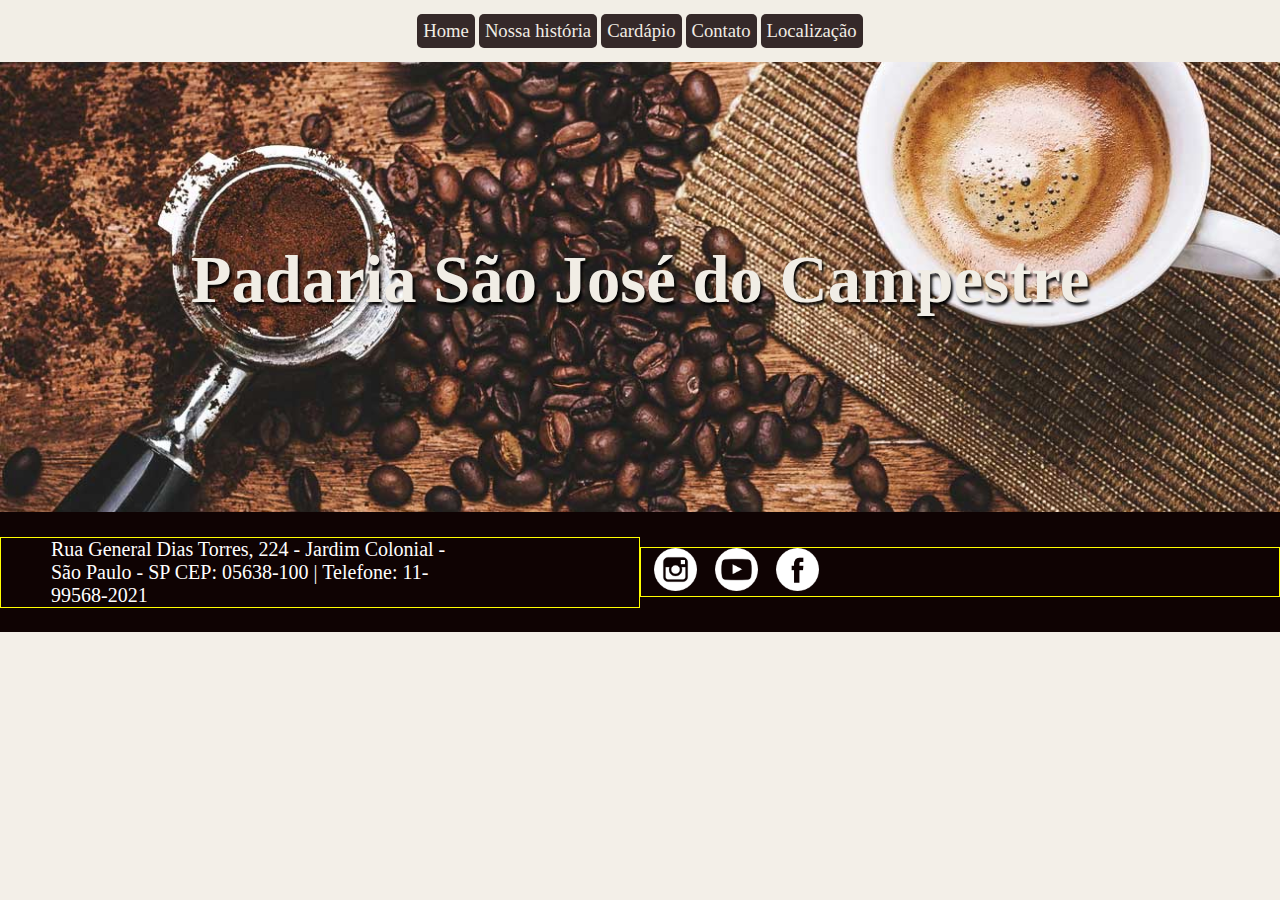
<file: 3-31032022/Cafeteria/template.html>
<!DOCTYPE html>
<html lang="pt-BR">
<head>
    <meta charset="UTF-8">
    <meta http-equiv="X-UA-Compatible" content="IE=edge">
    <meta name="viewport" content="width=device-width, initial-scale=1.0">
    <title>Padaria São José do Campestre</title>
    <!-- link para o arquivo de CSS -->
    <link rel="stylesheet" href="css/style.css">
</head>
<body>
    <!-- 
        Definir o cabeçalho da página com uma
    imagem de fundo e um texto para identificar
    o título da página com a tag h1 
-->

<nav>
    <ul>
        <li><a href="index.html">Home</a></li>
        <li><a href="nossahistoria.html">Nossa história</a></li>
        <li><a href="cardapio.html">Cardápio</a></li>
        <li><a href="contato.html">Contato</a></li>
        <li><a href="localizacao.html">Localização</a></li>
    </ul>
</nav>

<header>
    <h1>Padaria São José do Campestre</h1>
</header>


<main>

</main>

<footer>
    <div id="endereco">
        <style>

            p {
                margin-right: 180px;
                margin-left: 50px;
            }
        
        </style>
            <p>
            Rua General Dias Torres, 224
            - Jardim Colonial - São Paulo - SP
            CEP: 05638-100
            | Telefone: 11-99568-2021
            </p>
    </div>

    <div id="redes">
        <ul>
            <li><a href="http://www.instagram.com" target="_blank"><img src="img/instagram.png" alt="Nosso Instagram"></a></li>
            <li><a href="http://www.youtube.com" target="_blank"><img src="img/youtube.png" alt="Nosso Canal do YouTube"></a></li>
            <li><a href="http://www.facebook.com" target="_blank"><img src="img/facebook.png" alt="Nosso Facebook"></a></li>
        </ul>
    </div>
</footer>


</body>
</html>






</body>

</html>
</file>
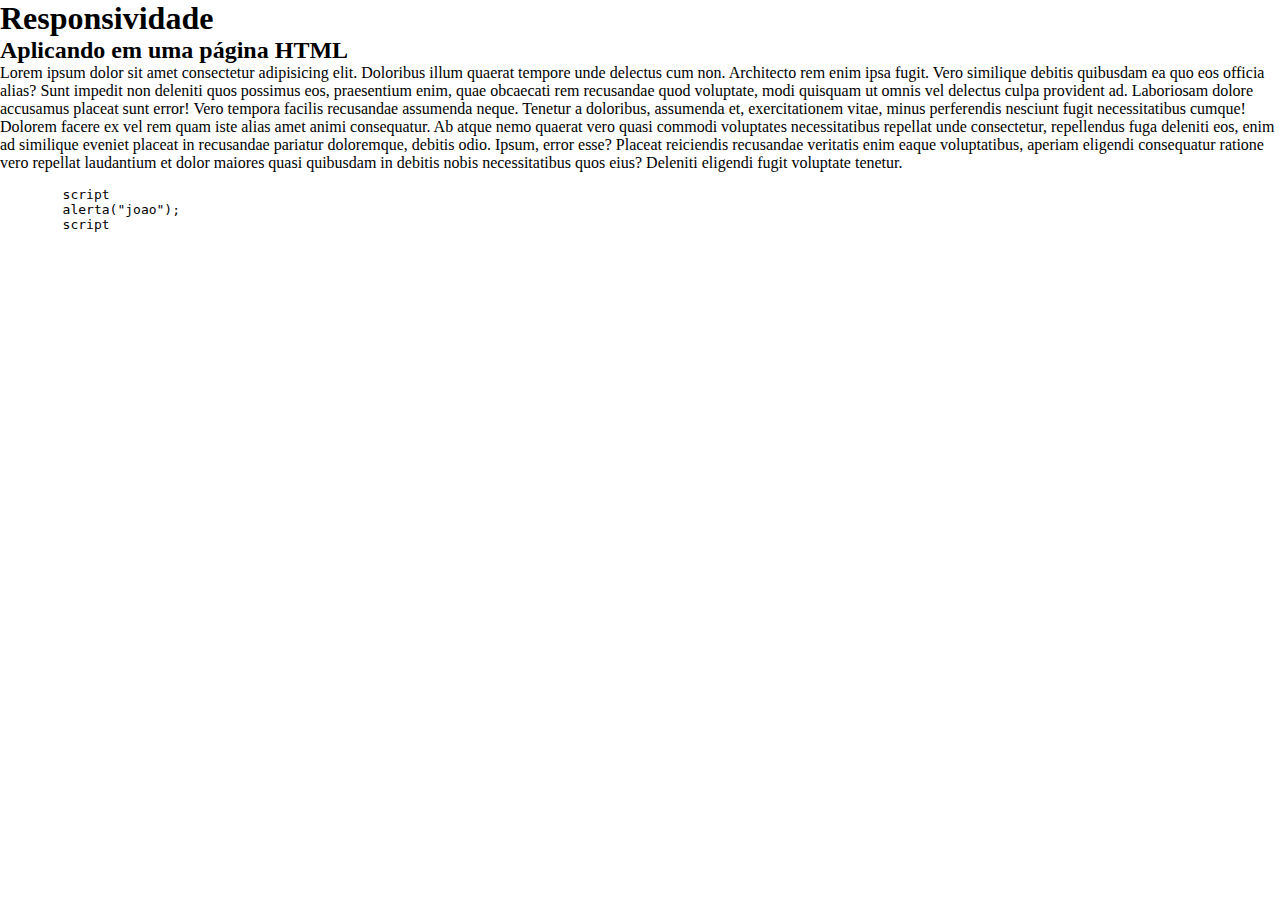
<file: 5-04042022/Classes_Responsividade/index2.html>
<!DOCTYPE html>
<html lang="pt-BR">
<head>
    <meta charset="UTF-8">
    <meta http-equiv="X-UA-Compatible" content="IE=edge">
    <meta name="viewport" content="width=device-width, initial-scale=1.0">
    <title>Responsividade</title>
    <!-- link para o arquivo de CSS -->
    <link rel="stylesheet" href="css/modelo.css">
</head>
<body>
    <!-- 
        Definir o cabeçalho da página com uma
    imagem de fundo e um texto para identificar
    o título da página com a tag h1 
-->

<h1>Responsividade</h1>

    <h2>Aplicando em uma página HTML</h2>

<div>
            <p><span>
                 Lorem ipsum dolor sit amet consectetur adipisicing elit. Doloribus illum quaerat tempore unde delectus cum non. Architecto rem enim ipsa fugit. Vero similique debitis quibusdam ea quo eos officia alias?
                 Sunt impedit non deleniti quos possimus eos, praesentium enim, quae obcaecati rem recusandae quod voluptate, modi quisquam ut omnis vel delectus culpa provident ad. Laboriosam dolore accusamus placeat sunt error!
                 Vero tempora facilis recusandae assumenda neque. Tenetur a doloribus, assumenda et, exercitationem vitae, minus perferendis nesciunt fugit necessitatibus cumque! Dolorem facere ex vel rem quam iste alias amet animi consequatur.
                 Ab atque nemo quaerat vero quasi commodi voluptates necessitatibus repellat unde consectetur, repellendus fuga deleniti eos, enim ad similique eveniet placeat in recusandae pariatur doloremque, debitis odio. Ipsum, error esse?
                 Placeat reiciendis recusandae veritatis enim eaque voluptatibus, aperiam eligendi consequatur ratione vero repellat laudantium et dolor maiores quasi quibusdam in debitis nobis necessitatibus quos eius? Deleniti eligendi fugit voluptate tenetur.
            </p></span>
</div>

<div>
    <pre>
        <code>
        script
        alerta("joao");
        script
        </code>
    </pre>
</div>


</body>
</html>
</file>
<file: 3-31032022/Cafeteria/css/style.css>
/* Arquivo CSS para a formatação do site da Padaria*/

* {
  margin: 0;
  padding: 0;
  box-sizing: border-box;
}

body {
  background-color: rgba(241, 237, 229, 0.89);
}

nav {
  background-color: rgba(241, 237, 229, 0.89);
  text-align: center;
  padding: 14px;
}

nav ul li {
  display: inline-block;
  padding: 6px;
  transition: ease 0.3s;
  border-radius: 5px;
  background-color: rgb(53, 41, 41);
}

nav ul li:hover {
  background-color: rgb(15, 3, 3);
}

nav ul li a {
  font-family: Cochin, Georgia, Times, "Times New Roman", serif;
  font-size: 14pt;
  font-weight: 500;
  color: rgba(241, 237, 229);
  text-decoration: none;
}

nav ul li a:hover {
  color: rgba(241, 237, 229);
}

header {
  height: 450px;
  background-color: rgba(241, 237, 229, 0.89);
  background-image: url("../img/fundo5.jpg");
  background-size: 100%;
  background-position: 0 -240px;
  padding-top: 180px;
}

h1 {
  text-align: center;
  font-family: Cochin, Georgia, Times, "Times New Roman", serif;
  font-size: 50pt;
  color: rgba(241, 237, 229);
  text-shadow: 2px 3px 3px rgb(0, 0, 0);
  margin-bottom: 100px;
}

footer {
  height: 120px;
  background-color: rgb(15, 3, 3);
  font-family: Cochin, Georgia, Times, "Times New Roman", serif;
  font-size: 15pt;
  color: rgb(255, 255, 255);
  align-items: center;
  display: flex;
  flex-direction: row;
  justify-content: center;
  align-items: center;
}

footer div {
  border: 1px solid yellow;
  width: 50%;
}

#redes ul li {
  display: inline-block;
  padding-left: 13px;
}

#redes ul li a img {
  width: 43px;
  height: 43px;
  /*mudar o ponteiro do mouse para uma mão*/
  cursor: pointer;
  transition: ease 1s;
}

#redes ul li a img:hover {
  transform: scale(1.1);
}

/*---------------------- Início do CSS da home ----------------------*/

h2 {
  font-family: Cochin, Georgia, Times, "Times New Roman", serif;
  font-size: 25pt;
  color: rgb(41, 21, 21);
  text-shadow: 0px 1px 0px rgb(0, 0, 0);
  margin: 40px;
  /*borda na parte inferior (bottom) do h2*/
  border-bottom: 1px solid rgb(15, 3, 3);
  width: 630px;
}

#home p {
  width: 90%;
  margin-left: auto;
  margin-right: auto;
  margin-bottom: 20px;
  font-family: Cochin, Georgia, Times, "Times New Roman", serif;
  font-size: 15pt;
  line-height: 20pt;
  text-align: left;
}

#imgHome {
  text-align: center;
}

#imgHome img {
  width: 200px;
  height: 200px;
  margin: 10px;
  border-radius: 200px;
  opacity: 0.9;
  transition: ease 1s;
  cursor: pointer;
}

#imgHome img:hover {
  transform: scale(1.1);
  opacity: 1;
}

/*---------------------- Fim do CSS da home ----------------------*/

/*---------------------- Início do CSS da nossa história ----------------------*/

#historia p {
  width: 70%;
  margin-left: auto;
  margin-right: auto;
  font-family: Cochin, Georgia, Times, "Times New Roman", serif;
  font-size: 15pt;
  line-height: 20pt;
  text-align: left;
  margin-bottom: 20px;
}

#imgHistoria img {
  width: 450px;
  height: 420px;
  margin-left: auto;
  margin-right: auto;
}

iframe {
  width: 45%;
  height: 400px;
  margin: 20px;
}

/*---------------------- Fim do CSS da nossa história ----------------------*/

/*---------------------- Início do CSS do cardápio ----------------------*/

h3 {
  font-family: Cochin, Georgia, Times, "Times New Roman", serif;
  font-size: 22pt;
  color: rgb(41, 21, 21);
  text-shadow: 0px 1px 0px rgb(0, 0, 0);
  margin: 40px;
}

#linha {
  padding: 10px;
  margin: 40px;
  display: flex;
  flex-direction: row;
  flex-wrap: wrap;
  box-shadow: 0px 0px 4px rgb(0, 0, 0);
  justify-content: center;
}

#linha div {
  width: 300px;
  margin: 40px;
  border: 1px solid silver;
}

#linha div img {
  width: 100%;
  height: 290px;
  padding: 20px;
}

#linha div h4 {
  font-family: Cochin, Georgia, Times, "Times New Roman", serif;
  font-size: 18pt;
  color: rgb(41, 21, 21);
  text-shadow: 0px 1px 0px rgb(0, 0, 0);
  margin: 10px;
}

#linha div p {
  font-family: Cochin, Georgia, Times, "Times New Roman", serif;
  font-size: 15pt;
  font-weight: 600;
  color: rgb(161, 7, 7);
  text-shadow: 0px 0px 1px rgb(0, 0, 0);
  margin: 10px;
}
</file>
<file: 5-04042022/Classes_Responsividade/css/style.css>
* {
  margin: 0;
  padding: 0;
  box-sizing: border-box;
}
/*Criação de uma paleta de cores personalizada*/

/*Cores para o fundo - prefixo bg*/

.bgPreto {
  background-color: rgb(0, 0, 0);
}

.bgLaranja {
  background-color: rgb(255, 125, 0);
}

.bgVermelho {
  background-color: rgb(255, 0, 0);
}

/*Cores para as letras - prefixo tx*/

.txBranco {
  color: rgb(255, 255, 255);
}

.txAmarelo {
  color: rgb(255, 255, 0);
}

/*Tamanho de letra - prefixo t*/
.t1 {
  font-family: Cochin, Georgia, Times, "Times New Roman", serif;
  font-size: 50pt;
  text-shadow: 2px 3px 3px rgb(0, 0, 0);
  text-align: center;
}

.t2 {
  font-family: Cochin, Georgia, Times, "Times New Roman", serif;
  font-size: 40pt;
  text-shadow: 2px 3px 3px rgb(0, 0, 0);
  text-align: center;
}

.t3 {
  font-family: Cochin, Georgia, Times, "Times New Roman", serif;
  font-size: 25pt;
  text-shadow: 2px 3px 3px rgb(0, 0, 0);
  margin-left: 40px;
}

.p1 {
  font-family: Cochin, Georgia, Times, "Times New Roman", serif;
  font-size: 18pt;
  text-shadow: 2px 3px 3px rgb(0, 0, 0);
  margin-left: 40px;
  margin-top: 30px;
}

.p2 {
  font-family: Cochin, Georgia, Times, "Times New Roman", serif;
  font-size: 15pt;
  text-shadow: 2px 3px 3px rgb(0, 0, 0);
  margin-left: 40px;
  margin-top: 30px;
}
</file>
<file: 2-30032022/Cafeteria/css/style.css>
/* Arquivo CSS para a formatação do site da Cafeteria*/

* {
  margin: 0;
  padding: 0;
  box-sizing: border-box;
}

body {
  background-color: rgba(241, 237, 229, 0.89);
}

img {
  opacity: 0.7;
  transition: ease 1s;
}

img:hover {
  opacity: 1;
  transform: scale(1.1);
}

header {
  height: 450px;
  background-color: rgba(241, 237, 229, 0.89);
  background-image: url("../img/fundo5.jpg");
  background-size: 100%;
  background-position: 0 -240px;
  padding-top: 180px;
}

h1 {
  text-align: center;
  font-family: Cambria, Cochin, Georgia, Times, "Times New Roman", serif;
  font-size: 50pt;
  color: rgba(241, 237, 229);
  text-shadow: 2px 3px 3px rgb(0, 0, 0);
}

nav {
  background-color: rgba(241, 237, 229, 0.89);
  text-align: center;
}

nav ul li {
  display: inline-block;
  padding: 6px;
  transition: ease 0.5s;
}

nav ul li:hover {
  background-color: rgb(15, 3, 3);
}

nav ul li a {
  font-family: Cambria, Cochin, Georgia, Times, "Times New Roman", serif;
  font-size: 14pt;
  font-weight: 600;
  color: rgb(15, 3, 3);
  text-decoration: none;
}

nav ul li a:hover {
  color: rgba(241, 237, 229);
}

footer {
  height: 180px;
  background-color: rgb(15, 3, 3);
  font-family: Cambria, Cochin, Georgia, Times, "Times New Roman", serif;
  font-size: 15pt;
  color: rgb(255, 255, 255);
  padding-top: 40px;
  display: flex;
  flex-direction: row;
}
</file>
<file: 5-04042022/Classes_Responsividade/css/modelo.css>
* {
  margin: 0;
  padding: 0;
  box-sizing: border-box;
}

/*Adição de breakpoints para algumas telas*/

@media (min-width: 600px) and (max-width: 1000px) {
  body {
    background-color: rgb(179, 0, 110);
  }
}

@media (min-width: 0px) and (max-width: 599px) {
  body {
    background-color: rgb(27, 12, 92);
  }
}
</file>
